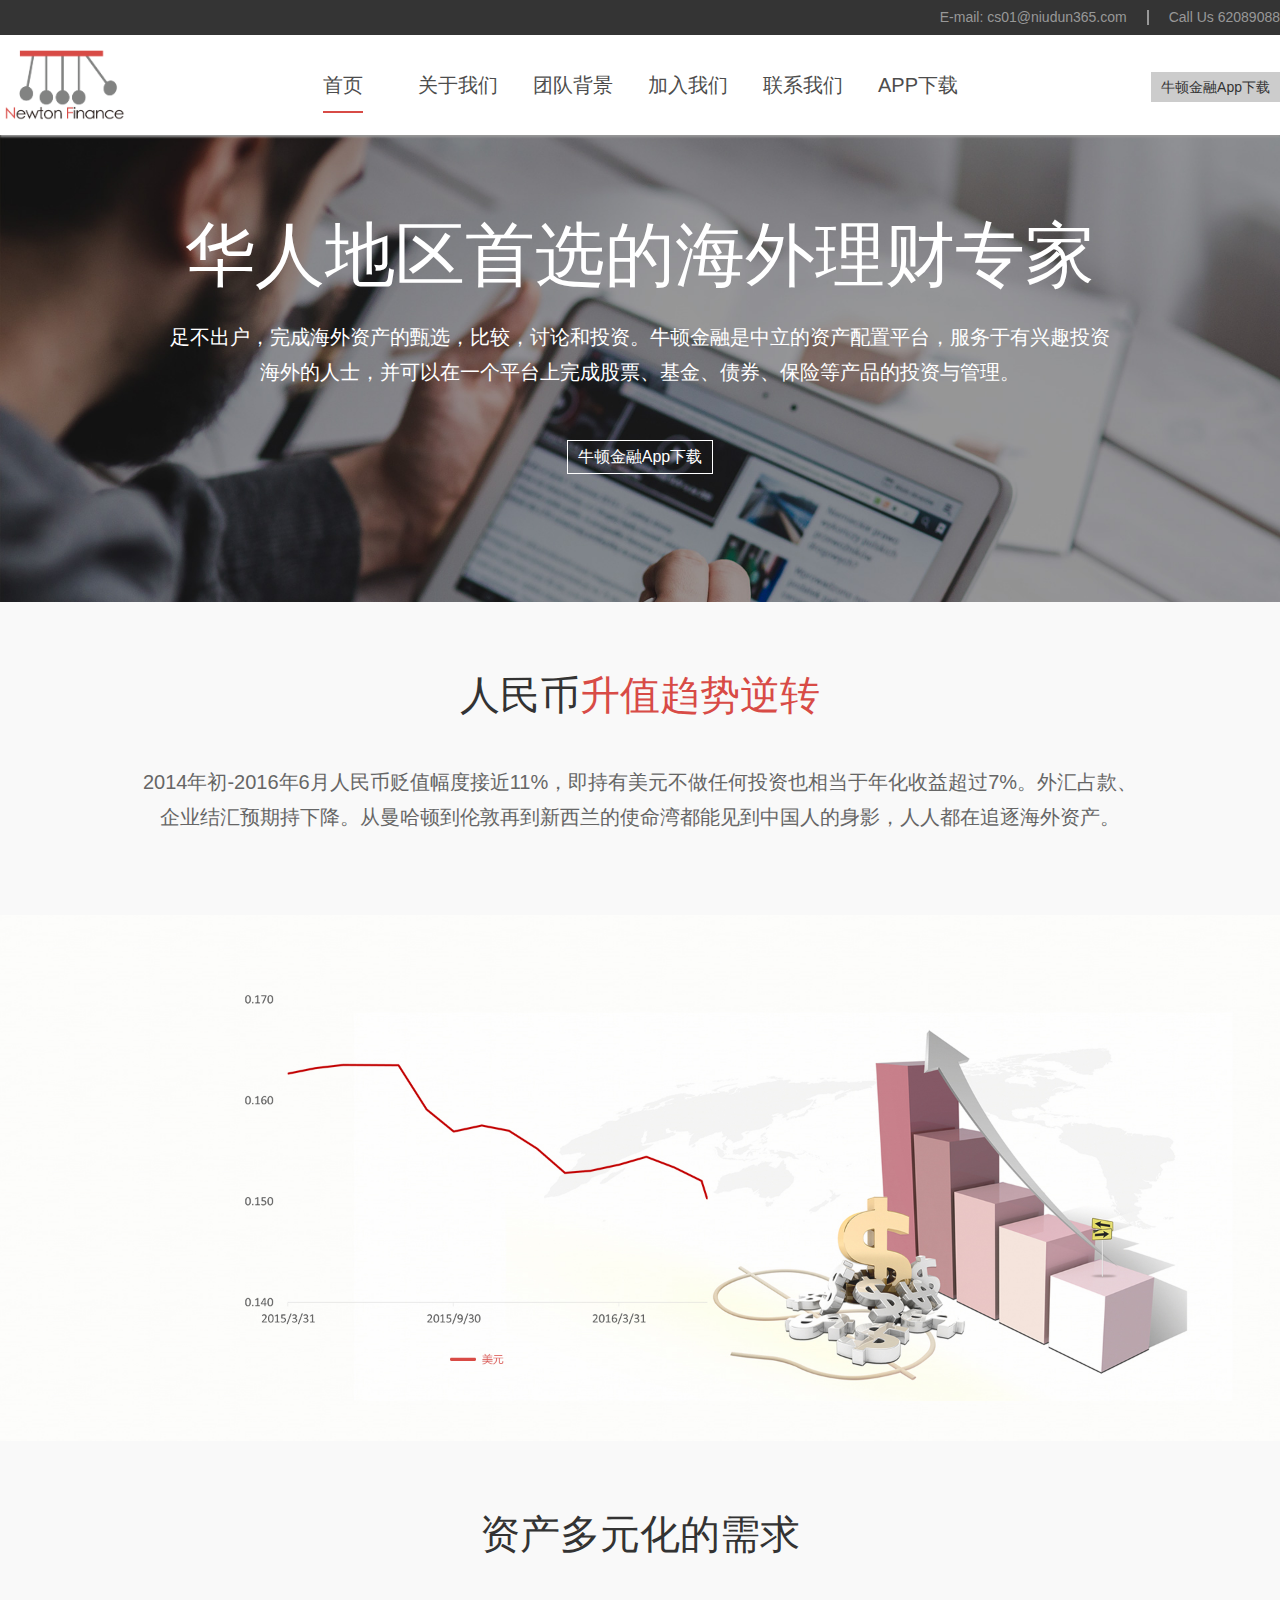
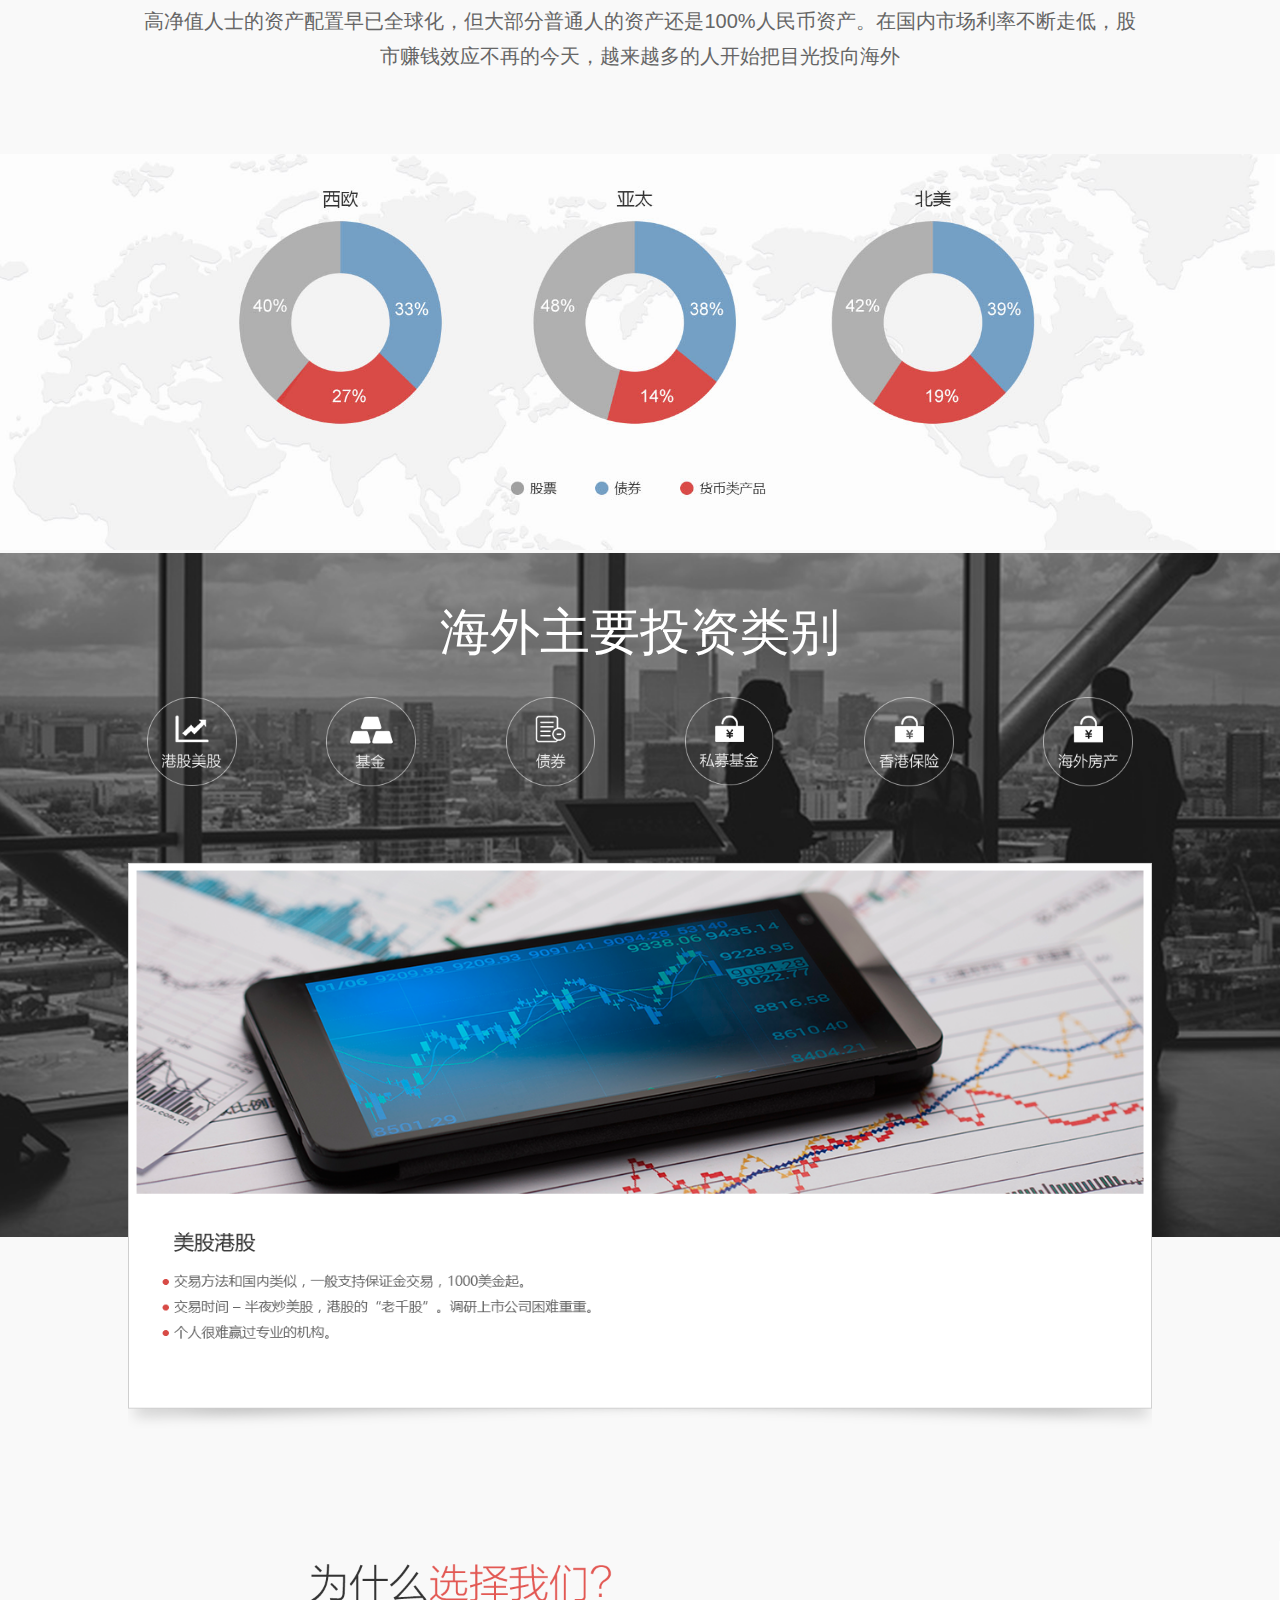
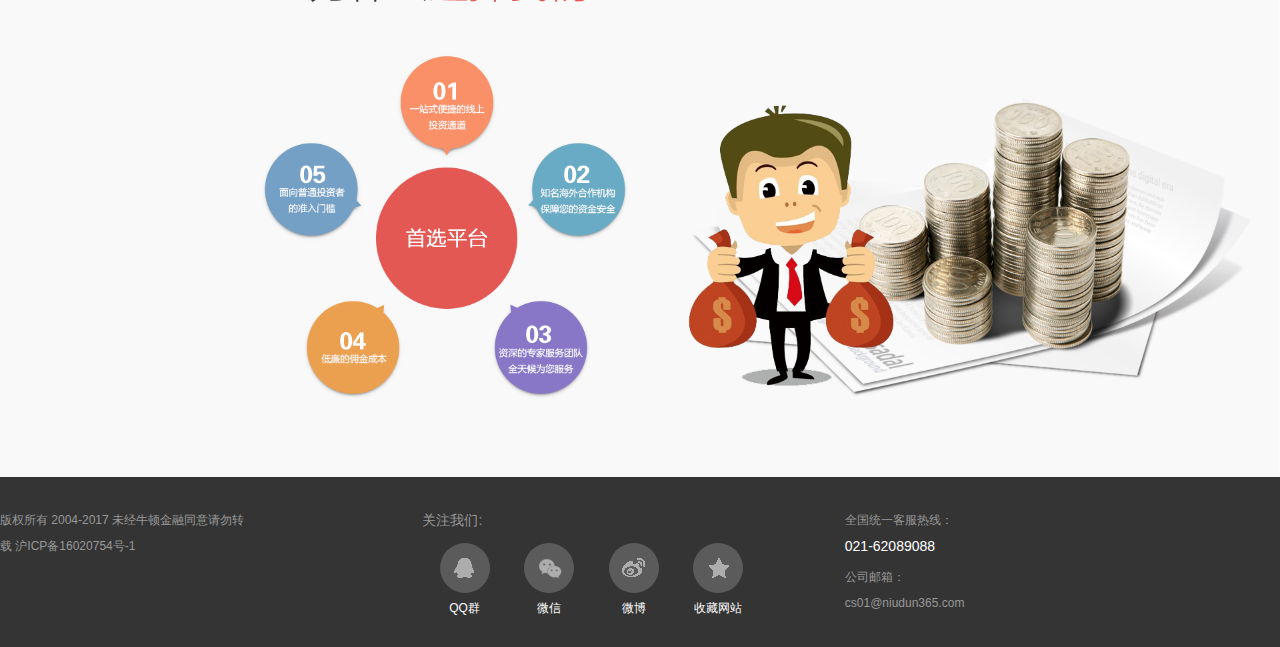
<file: html/index.html>
<!DOCTYPE html>
<html lang="en">
 <head>
  <meta charset="UTF-8" />
  <title>牛顿金融</title>
  <link rel="stylesheet" type="text/css" href="../css/reset_c2f153b.css" />
  <link rel="stylesheet" type="text/css" href="../css/Common_1e5eaa4.css" />
 </head>
 <body>
  <header class="inav">
   <div class="top">
    <div class="CWinth">
     <ul class="Topul">
      <li>Call Us 62089088</li>
      <li>E-mail: cs01@niudun365.com</li>
     </ul>
    </div>
   </div>
   <div class="CWinth headnav">
    <img src="../img/logo.png" height="80px" />
    <nav>
     <ul>
      <li><a class="active" href="index.html">首页</a></li>
      <li><a href="other.html?about">关于我们</a></li>
      <li><a href="other.html?team">团队背景</a></li>
      <li><a href="other.html?join">加入我们</a></li>
      <li><a href="other.html?call">联系我们</a></li>
      <li><a href="download.html">APP下载</a></li>
     </ul>
     <div>
      <a class="TMoney" href="download.html">牛顿金融App下载</a> 
      <!-- <span class="Tjinxuan">牛顿精选</span> -->
     </div>
    </nav>
   </div>
  </header>
  <div class="Content">
   <!-- bananer -->
   <div class="bannaer">
    <img src="../img/banner.jpg" width="100%" />
    <div class="CWinth bantitle">
     <h1>华人地区首选的海外理财专家</h1>
     <p>足不出户，完成海外资产的甄选，比较，讨论和投资。牛顿金融是中立的资产配置平台，服务于有兴趣投资海外的人士，并可以在一个平台上完成股票、基金、债券、保险等产品的投资与管理。</p>
     <span><a href="download.html">牛顿金融App下载</a></span>
    </div>
   </div>
   <!-- 人民币升值趋势逆转 -->
   <div>
    <div class="CWinth">
     <h2>人民币<span>升值趋势逆转</span></h2>
     <p>2014年初-2016年6月人民币贬值幅度接近11%，即持有美元不做任何投资也相当于年化收益超过7%。外汇占款、企业结汇预期持下降。从曼哈顿到伦敦再到新西兰的使命湾都能见到中国人的身影，人人都在追逐海外资产。</p>
    </div>
    <img src="../img/rem.jpg" width="100%" />
   </div>
   <!-- 资产多元化 -->
   <div>
    <div class="CWinth">
     <h2>资产多元化的需求</h2>
     <p>高净值人士的资产配置早已全球化，但大部分普通人的资产还是100%人民币资产。在国内市场利率不断走低，股市赚钱效应不再的今天，越来越多的人开始把目光投向海外</p>
    </div>
    <img src="../img/baifenbi.jpg" width="100%" />
   </div>
   <!--hongkong  -->
   <div class="hongkong" id="hongkong">
    <img src="../img/6_04.png" width="100%" />
    <div class="CWinth IconGroup">
     <h2>海外主要投资类别</h2>
     <ul class="ul6">
      <li><img src="../img/icon1.png" width="50%" /></li>
      <li><img src="../img/icon2.png" width="50%" /></li>
      <li><img src="../img/icon3.png" width="50%" /></li>
      <li><img src="../img/icon4.png" width="50%" /></li>
      <li><img src="../img/icon5.png" width="50%" /></li>
      <li><img src="../img/icon6.png" width="50%" /></li>
     </ul>
    </div>
    <!-- img切换 -->
    <div class="Tabimg">
     <img src="../img/img3.png" width="100%" /> 
     <img src="../img/img2.png" width="100%" /> 
     <img src="../img/img6.png" width="100%" /> 
     <img src="../img/img4.png" width="100%" /> 
     <img src="../img/img5.png" width="100%" /> 
     <img src="../img/img1.png" width="100%" />
    </div>
   </div>
   <!-- all -->
   <div class="all">
    <img src="../img/chouse.png" width="100%" />
   </div>
  </div>
  <footer>
   <div class="CWinth">
    <div>
     <p class="banquan">版权所有 2004-2017 未经牛顿金融同意请勿转载 沪ICP备16020754号-1</p>
    </div>
    <div>
     <p class="BotAbout">关注我们:</p>
     <ul>
      <li><i class="iconfont qq"></i><p>QQ群</p></li>
      <li><i class="iconfont weixin"></i><p>微信</p></li>
      <li><i class="iconfont weibo"></i><p>微博</p></li>
      <li><i class="iconfont star"></i><p>收藏网站</p></li>
     </ul>
    </div>
    <div>
     <p>全国统一客服热线：</p>
     <p class="bottel">021-62089088</p>
     <p>公司邮箱：</p>
     <p>cs01@niudun365.com</p>
    </div>
   </div>
  </footer>
  <script type="text/javascript" src="../js/jquery.min_6163309.js"></script>
  <script type="text/javascript">$(function(){
		$('.Tabimg').height($('.Tabimg').find('img').height());
      $('.ul6>li>img').mouseover(function(){
        var num=$(this).parent('li').index();

        $('.Tabimg').find('img').eq(num).fadeIn("100").siblings().fadeOut("500");
      })
	})</script>
 </body>
</html>
</file>
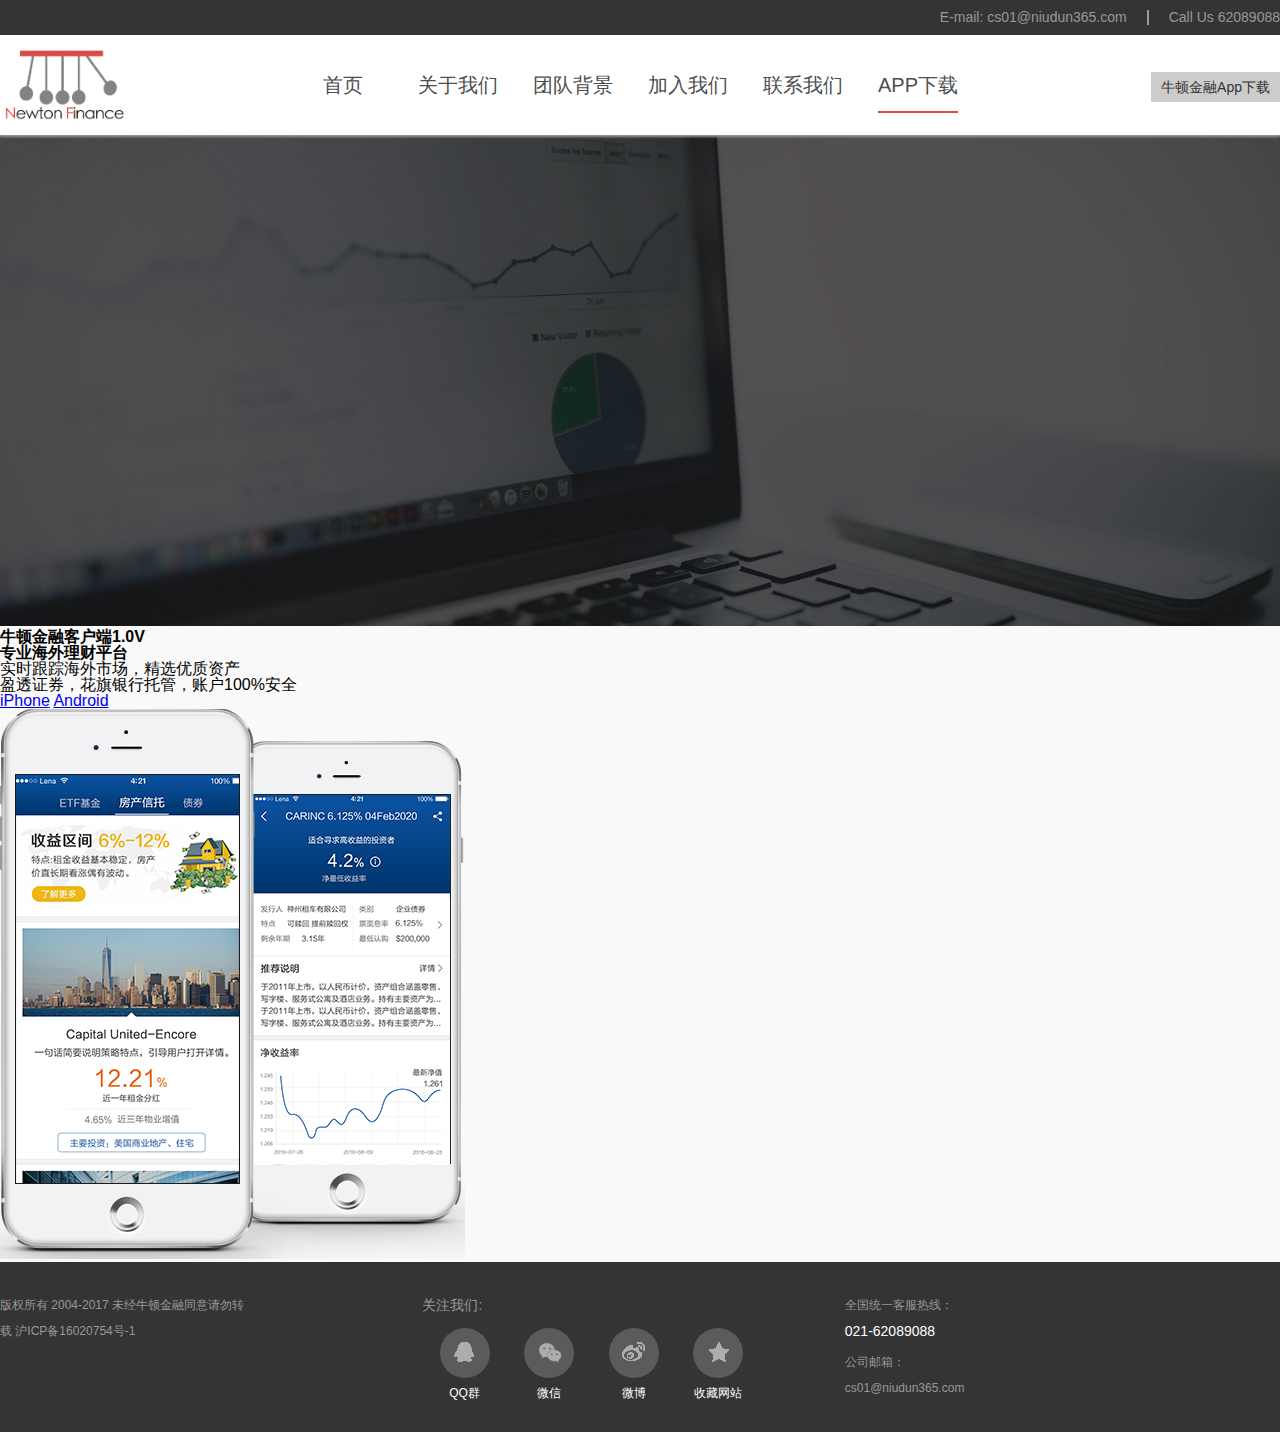
<file: html/download.html>
<!DOCTYPE html>
<html lang="en">
 <head>
  <meta charset="UTF-8" />
  <title>牛顿金融</title>
  <link rel="stylesheet" type="text/css" href="../css/reset_c2f153b.css" />
  <link rel="stylesheet" type="text/css" href="../css/Common_1e5eaa4.css" />
  <script>
    function IsPC() {
      var userAgentInfo = navigator.userAgent;
      var Agents = ["Android", "iPhone",
                "SymbianOS", "Windows Phone",
                "iPad", "iPod"];
      var flag = true;
      for (var v = 0; v < Agents.length; v++) {
        if (userAgentInfo.indexOf(Agents[v]) > 0) {
          flag = false;
          break;
        }
      }
      return flag;
    }

    if(!IsPC()) {
      location.href = 'mdownload.html';
    }
  </script>
 </head>
 <body>
  <header class="inav">
   <div class="top">
    <div class="CWinth">
     <ul class="Topul">
      <li>Call Us 62089088</li>
      <li>E-mail: cs01@niudun365.com</li>
     </ul>
    </div>
   </div>
   <div class="CWinth headnav">
    <img src="../img/logo.png" height="80px" />
    <nav>
     <ul>
      <li><a href="index.html">首页</a></li>
      <li><a href="other.html?about">关于我们</a></li>
      <li><a href="other.html?team">团队背景</a></li>
      <li><a href="other.html?join">加入我们</a></li>
      <li><a href="other.html?call">联系我们</a></li>
      <li><a class="active" href="download.html">APP下载</a></li>
     </ul>
     <div>
      <a class="TMoney" href="download.html">牛顿金融App下载</a> 
      <!-- <a class="TMoney" href="download.html">APP下载</a>  -->
      <!-- <span class="Tjinxuan">牛顿精选</span> -->
     </div>
    </nav>
   </div>
  </header>
  <div class="Content">
   <!-- bananer -->
    <div class="download">
      <img src="../img/download.jpg" width="100%" />
      <div class="download-content">
        <div class="download-text">
          <h5>牛顿金融客户端<span>1.0V</span></h5>
          <h3>专业海外理财平台</h3>
          <div class="download-text-info">        
            <p>实时跟踪海外市场，精选优质资产</p>
            <p>盈透证券，花旗银行托管，账户100%安全</p>
          </div>
          <div class="download-btn">
            <a href="https://itunes.apple.com/us/app/%E7%89%9B%E9%A1%BF%E9%87%91%E8%9E%8D2017/id1215507036?mt=8" class="download-ios">iPhone</a>
            <a href="http://a.app.qq.com/o/simple.jsp?pkgname=com.newton.finance" class="download-android">Android</a>
          </div>
        </div>
        <img src="../img/phone.png" alt="" class="download-img">
        <!-- <div class="download-img"></div> -->
      </div>
    </div>
  </div>
  <footer>
   <div class="CWinth">
    <div>
     <p class="banquan">版权所有 2004-2017 未经牛顿金融同意请勿转载 沪ICP备16020754号-1</p>
    </div>
    <div>
     <p class="BotAbout">关注我们:</p>
     <ul>
      <li><i class="iconfont qq"></i><p>QQ群</p></li>
      <li><i class="iconfont weixin"></i><p>微信</p></li>
      <li><i class="iconfont weibo"></i><p>微博</p></li>
      <li><i class="iconfont star"></i><p>收藏网站</p></li>
     </ul>
    </div>
    <div>
     <p>全国统一客服热线：</p>
     <p class="bottel">021-62089088</p>
     <p>公司邮箱：</p>
     <p>cs01@niudun365.com</p>
    </div>
   </div>
  </footer>
  <script type="text/javascript" src="../js/jquery.min_6163309.js"></script>
  <script type="text/javascript">
    $(function(){

      $('.Tabimg').height($('.Tabimg').find('img').height());
        $('.ul6>li>img').mouseover(function(){
          var num=$(this).parent('li').index();

          $('.Tabimg').find('img').eq(num).fadeIn("100").siblings().fadeOut("500");
        })
  	})
  </script>
 </body>
</html>
</file>
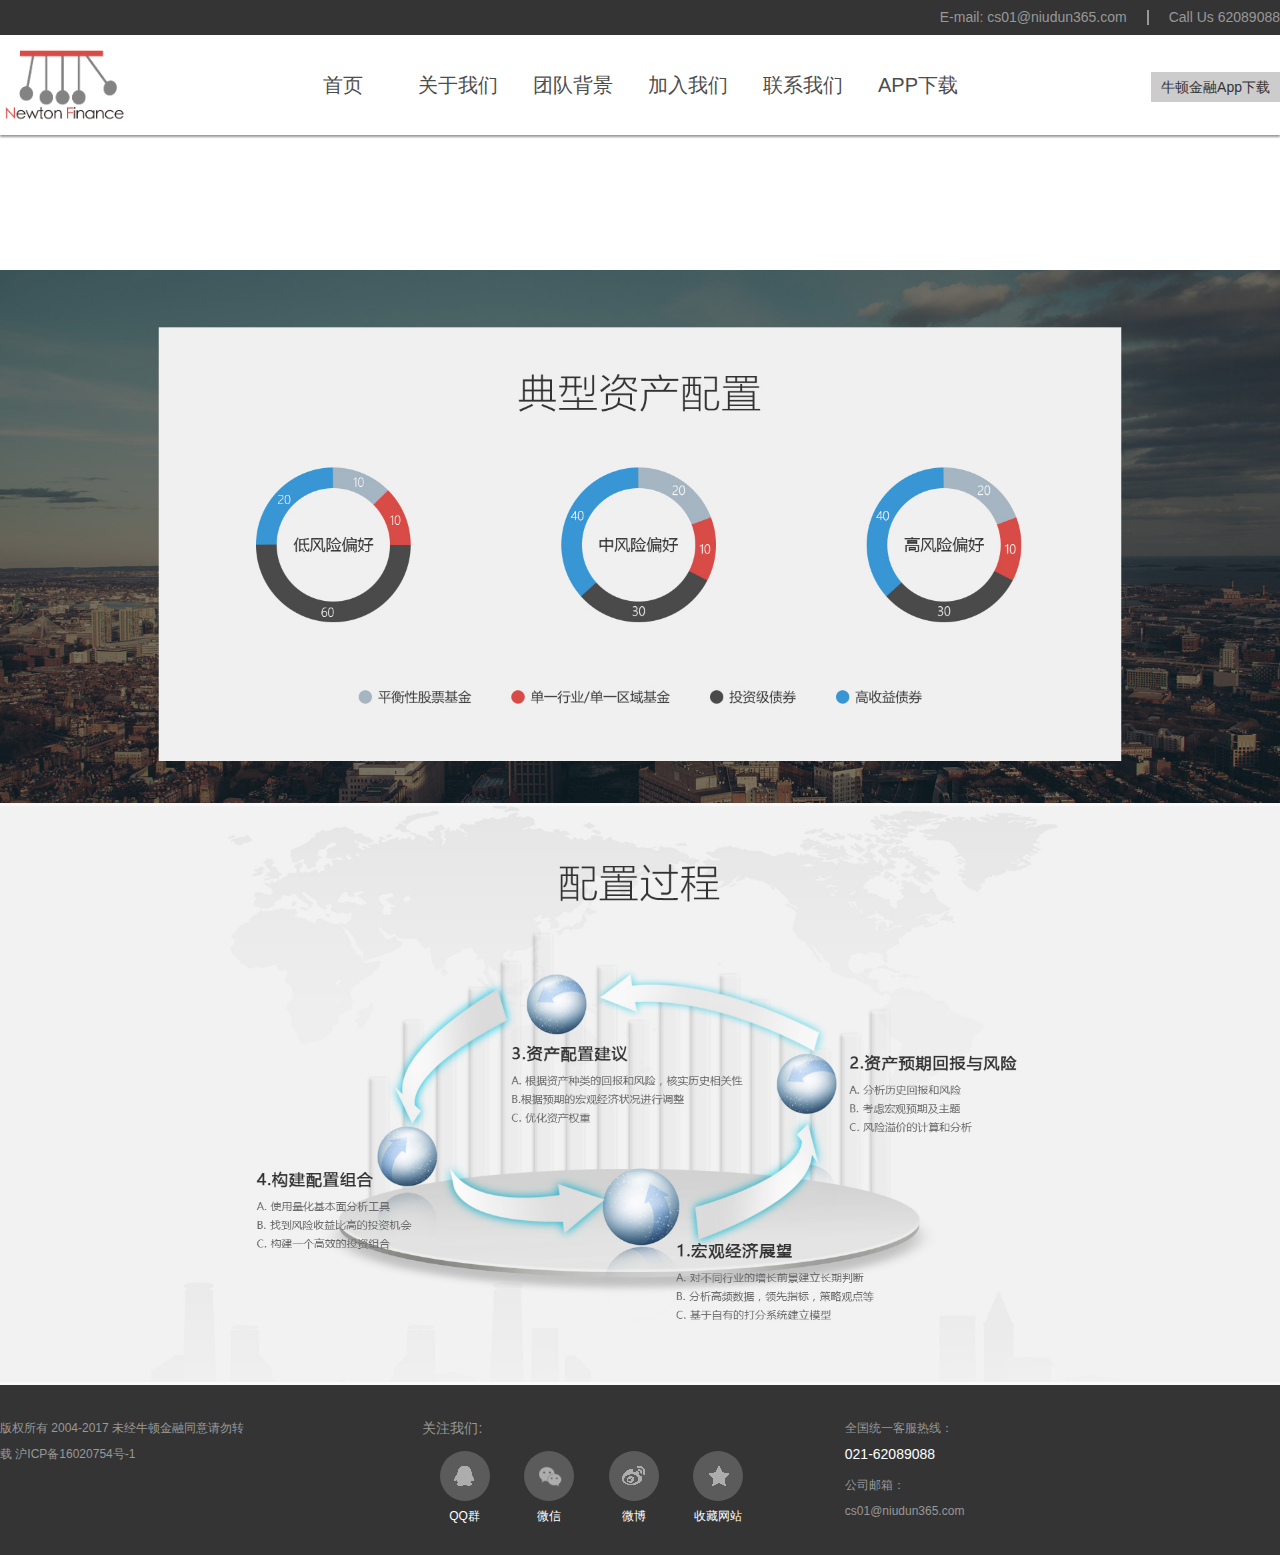
<file: html/Explain.html>
<!DOCTYPE html>
<html lang="en">
 <head>
  <meta charset="UTF-8" />
  <title>牛顿金融</title>
  <link rel="stylesheet" type="text/css" href="../css/reset_c2f153b.css" />
  <link rel="stylesheet" type="text/css" href="../css/Common_1e5eaa4.css" />
 </head>
 <body>
  <header>
   <div class="top">
    <div class="CWinth">
     <ul class="Topul">
      <li>Call Us 62089088</li>
      <li>E-mail: cs01@niudun365.com</li>
     </ul>
    </div>
   </div>
   <div class="CWinth headnav">
    <img src="../img/logo.png" height="80px" />
    <nav>
     <ul>
      <li><a href="index.html">首页</a></li>
      <li><a href="other.html#about">关于我们</a></li>
      <li><a href="other.html#team">团队背景</a></li>
      <li><a href="other.html#join">加入我们</a></li>
      <li><a href="other.html#call">联系我们</a></li>
      <li><a href="download.html">APP下载</a></li>
     </ul>
     <div>
      <a class="TMoney" href="download.html">牛顿金融App下载</a> 
      <!-- <a class="TMoney" href="download.html">APP下载</a>  -->
<!--       <span class="TMoney">基金交易网站</span> 
      <span class="Tjinxuan">牛顿精选</span> -->
     </div>
    </nav>
   </div>
  </header>
  <div class="Content">
   <!-- bananer -->
   <div class="bannaer">
    <img src="../img/eximg1.jpg" width="100%" />
    <div class="CWinth bantitle"></div>
   </div>
   <!-- 配置过程 -->
   <div>
    <img src="../img/eximg2.jpg" width="100%" />
   </div>
  </div>
  <footer>
   <div class="CWinth">
    <div>
     <p class="banquan">版权所有 2004-2017 未经牛顿金融同意请勿转载 沪ICP备16020754号-1</p>
    </div>
    <div>
     <p class="BotAbout">关注我们:</p>
     <ul>
      <li><i class="iconfont qq"></i><p>QQ群</p></li>
      <li><i class="iconfont weixin"></i><p>微信</p></li>
      <li><i class="iconfont weibo"></i><p>微博</p></li>
      <li><i class="iconfont star"></i><p>收藏网站</p></li>
     </ul>
    </div>
    <div>
     <p>全国统一客服热线：</p>
     <p class="bottel">021-62089088</p>
     <p>公司邮箱：</p>
     <p>cs01@niudun365.com</p>
    </div>
   </div>
  </footer>
  <script type="text/javascript" src="../js/jquery.min_6163309.js"></script>
  <script type="text/javascript">$(function(){
		$('.Tabimg').height($('.Tabimg').find('img').height());
      $('.ul6>li>img').mouseover(function(){
        var num=$(this).parent('li').index();

        $('.Tabimg').find('img').eq(num).fadeIn("100").siblings().fadeOut("500");
      })
	})</script>
 </body>
</html>
</file>
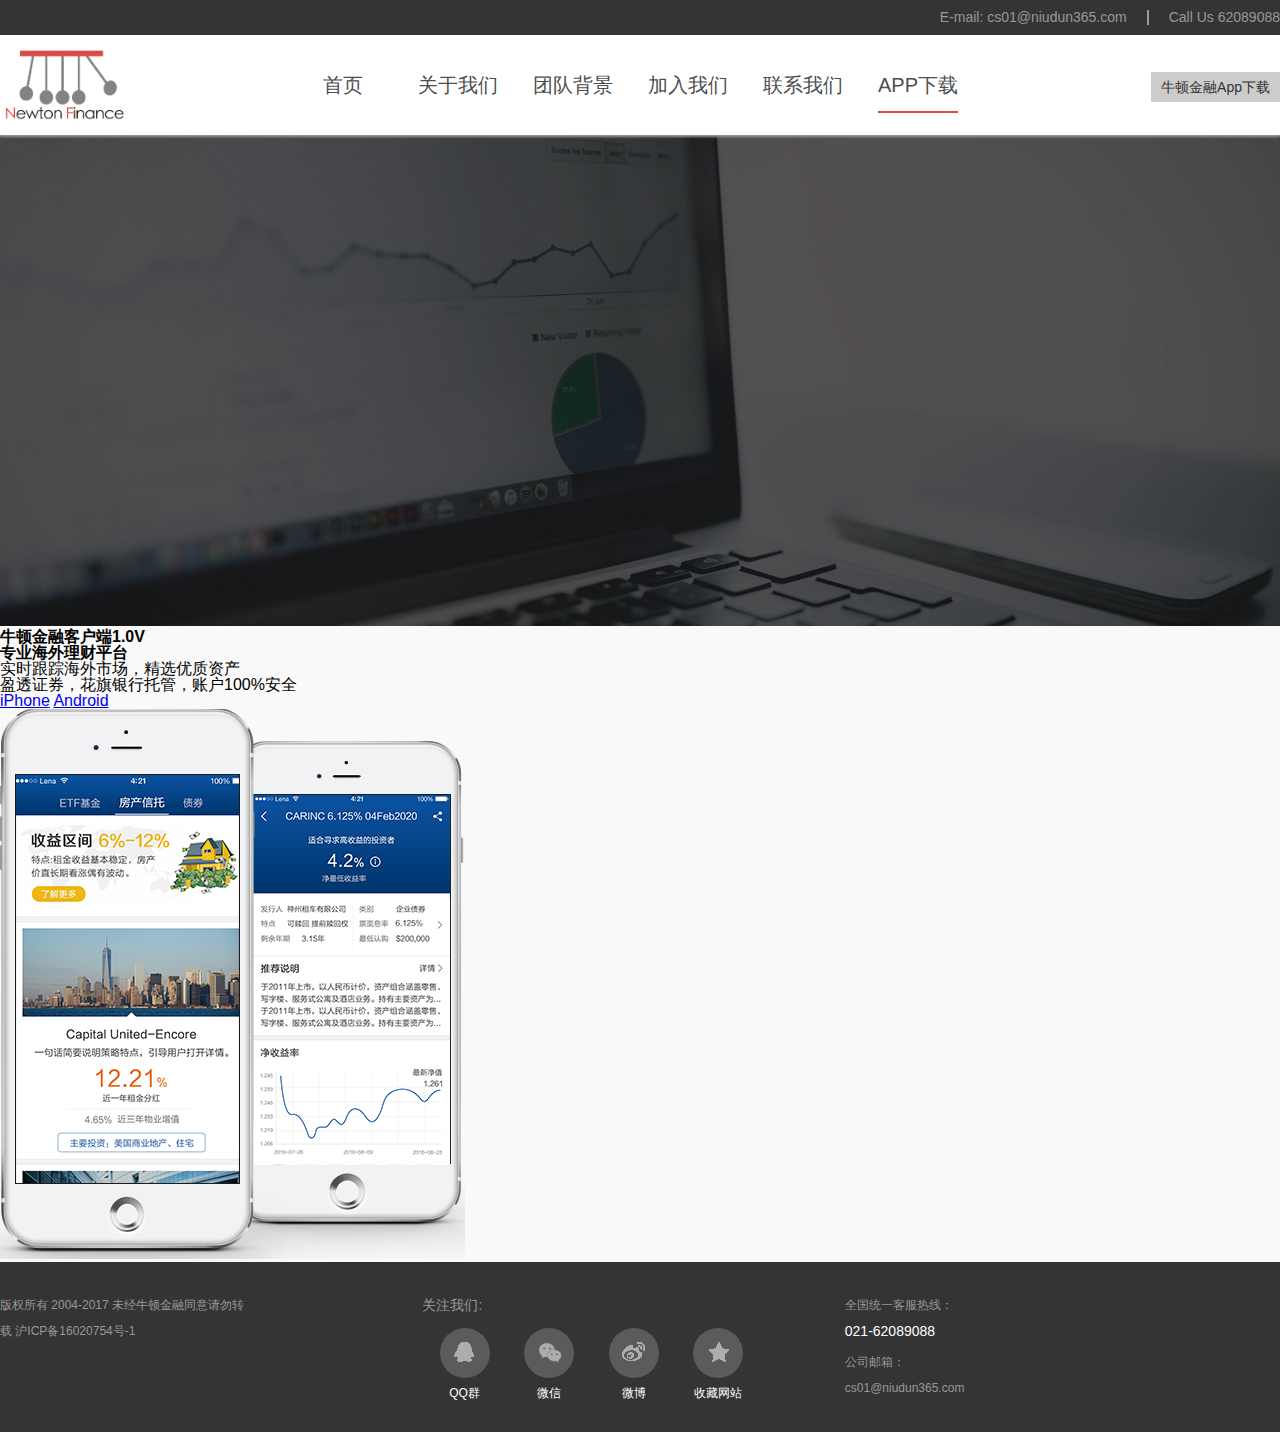
<file: html/mdownload.html>
<!DOCTYPE html>
<html>
<head>
	<meta charset="utf-8">
	<meta name="viewport" content="width=device-width, initial-scale=1, user-scalable=no">
	<meta name="apple-mobile-web-app-capable" content="yes">
	<meta name="apple-mobile-web-app-status-bar-style" content="black">
	<meta name="apple-mobile-web-app-title" content="Your title">
	<meta name="format-detection" content="telephone=no">
	<link rel="stylesheet" href="css/index.css">
  <script>
    function IsPC() {
      var userAgentInfo = navigator.userAgent;
      var Agents = ["Android", "iPhone",
                "SymbianOS", "Windows Phone",
                "iPad", "iPod"];
      var flag = true;
      for (var v = 0; v < Agents.length; v++) {
        if (userAgentInfo.indexOf(Agents[v]) > 0) {
          flag = false;
          break;
        }
      }
      return flag;
    }

    if(IsPC()) {
      location.href = 'download.html';
    }
  </script>
</head>
<title>牛顿金融App下载</title>
<link rel="stylesheet" href="./lib/swiper/dist/css/swiper.min.css">
<body>
<div class="swiper-container">
  <div class="swiper-wrapper">
    <div class="swiper-slide">
    	<h2>资金安全</h2>
    	<p>资金在本人账户，银行级别安全保障</p>
    	<img src="./img/banner1.png" alt="">
    </div>
    <div class="swiper-slide">
    	<h2>稳健投资</h2>
    	<p>足不出户，资产配置全球</p>
    	<img src="./img/banner2.png" alt="">
    </div>
    <div class="swiper-slide">
    	<h2>期限灵活</h2>
    	<p>投资期限短至一周，资金可随时转出</p>
    	<img src="./img/banner3.png" alt="">
    </div>
    <div class="swiper-slide">
      <h2>专业团队</h2>
      <p>资深投资经理坐镇，精选最高回报风险产品</p>
      <img src="./img/banner4.png" alt="">
    </div>
    <div class="swiper-slide download">
      <h3>牛顿金融客户端</h3>
      <h2>专业海外理财平台</h2>
      <p>实时跟踪海外市场，精选优质资产；盈透证券、花旗银行托管，账户100%安全</p>
      <div class="btns">
        <a class="btn" href="https://itunes.apple.com/us/app/%E7%89%9B%E9%A1%BF%E9%87%91%E8%9E%8D2017/id1215507036?mt=8">iPhone</a>
        <a class="btn" href="http://a.app.qq.com/o/simple.jsp?pkgname=com.newton.finance">Android</a>
      </div>
    </div>
  </div>
  <!-- 如果需要分页器 -->
  <div class="swiper-pagination"></div>
  
  <!-- 如果需要滚动条 -->
  <div class="swiper-scrollbar"></div>
</div>

<script src="./lib/swiper/dist/js/swiper.min.js"></script>
<script>        
  var mySwiper = new Swiper ('.swiper-container', {
    direction: 'vertical',
    loop: false,
    
    // 如果需要分页器
    pagination: '.swiper-pagination',
    
    // 如果需要前进后退按钮
    nextButton: '.swiper-button-next',
    prevButton: '.swiper-button-prev',
    
    // 如果需要滚动条
    scrollbar: '.swiper-scrollbar',
  })        
</script>
</body>
</body>
</html>
</file>
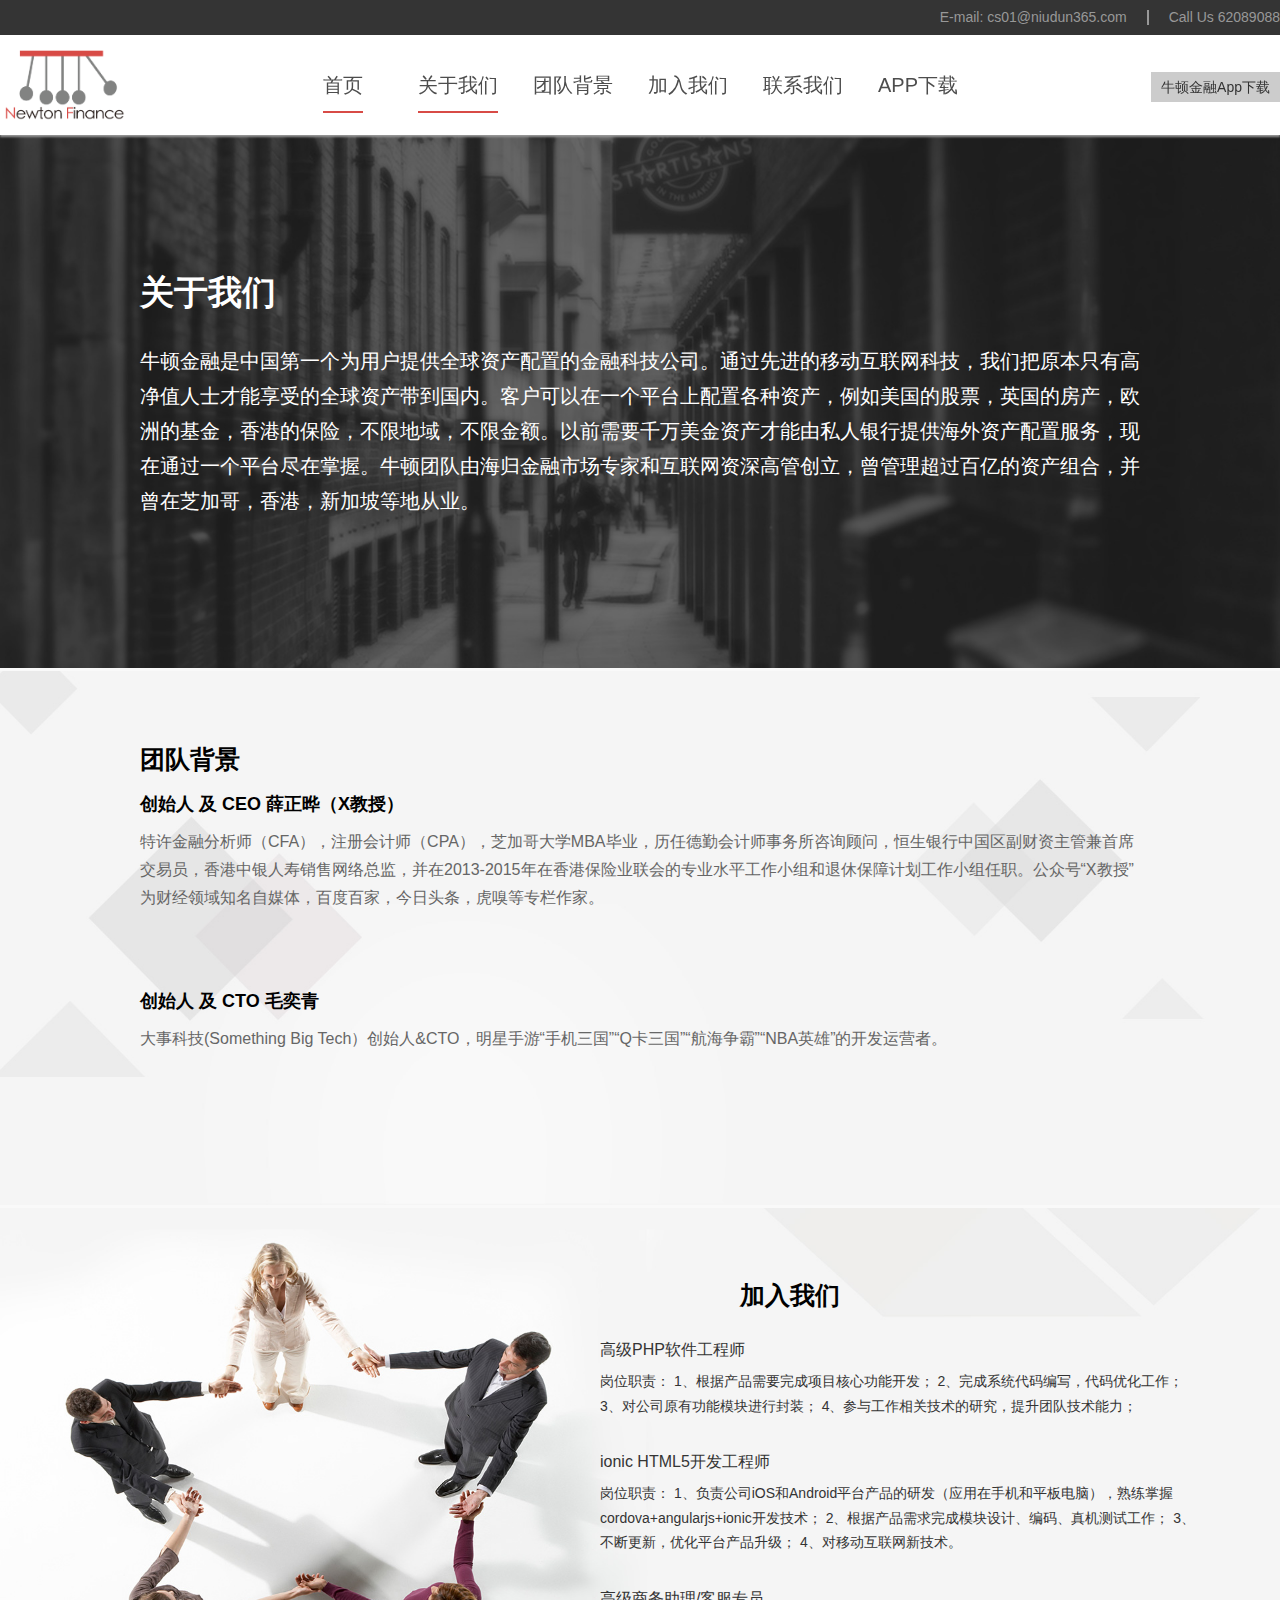
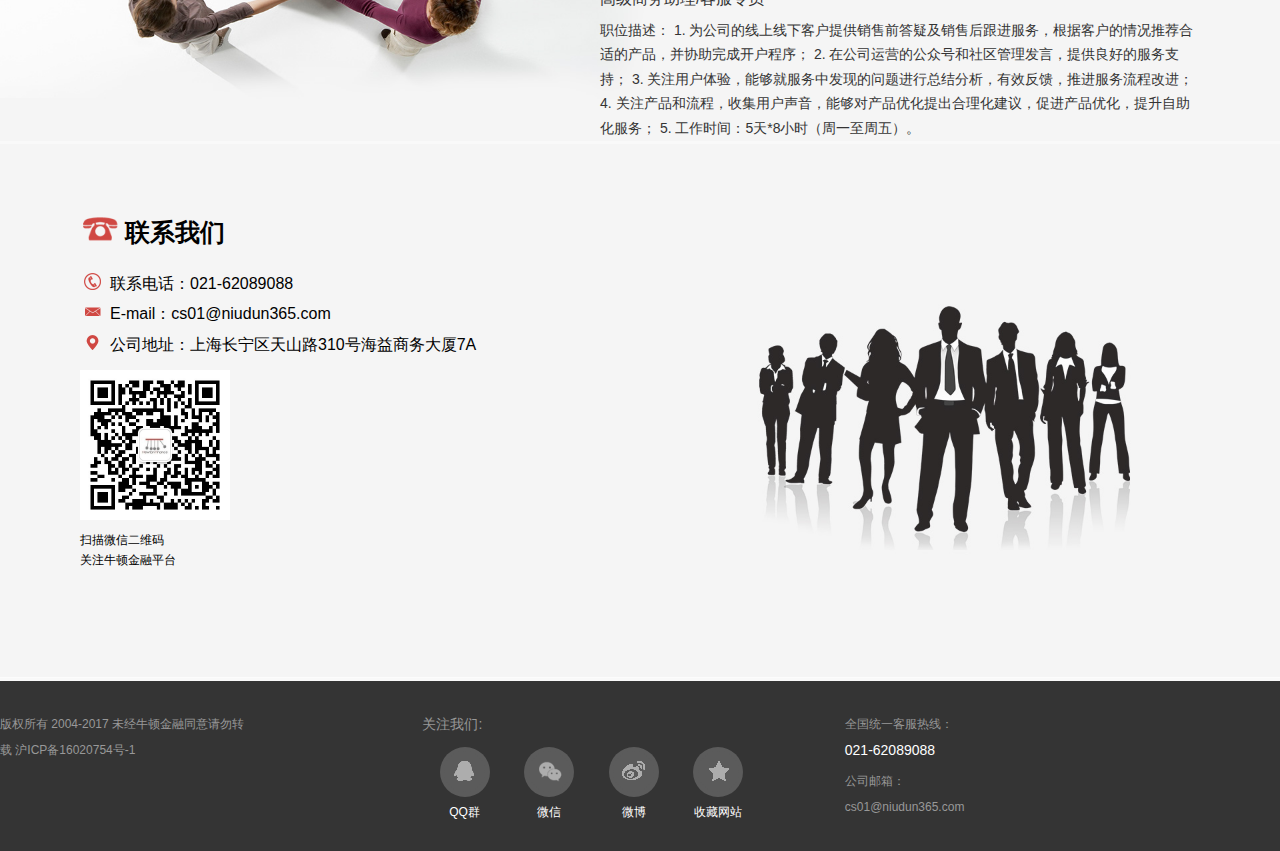
<file: html/other.html>
<!DOCTYPE html>
<html lang="en">
 <head>
  <meta charset="UTF-8" />
  <title>牛顿金融</title>
  <link rel="stylesheet" type="text/css" href="../css/reset_c2f153b.css" />
  <link rel="stylesheet" type="text/css" href="../css/Common_1e5eaa4.css" />
 </head>
 <body>
  <header class="onav">
   <div class="top">
    <div class="CWinth">
     <ul class="Topul">
      <li>Call Us 62089088</li>
      <li>E-mail: cs01@niudun365.com</li>
     </ul>
    </div>
   </div>
   <div class="CWinth headnav">
    <img src="../img/logo.png" height="80px" />
    <nav>
     <ul>
      <li><a href="index.html">首页</a></li>
      <li><a class="active" sid="about">关于我们</a></li>
      <li><a sid="team">团队背景</a></li>
      <li><a sid="join">加入我们</a></li>
      <li><a sid="call">联系我们</a></li>
      <li><a href="download.html">APP下载</a></li>
     </ul>
     <div>
      <a class="TMoney" href="download.html">牛顿金融App下载</a> 
      <!-- <span class="TMoney">牛顿金融App下载</span>  -->
      <!-- <span class="Tjinxuan">牛顿精选</span> -->
     </div>
    </nav>
   </div>
  </header>
  <div class="Content">
   <!--  关于我们-->
   <div id="about">
    <img src="../img/oimg1.jpg" width="100%" />
    <div class="CWinth abouttitle">
     <h1>关于我们</h1>
     <p>牛顿金融是中国第一个为用户提供全球资产配置的金融科技公司。通过先进的移动互联网科技，我们把原本只有高净值人士才能享受的全球资产带到国内。客户可以在一个平台上配置各种资产，例如美国的股票，英国的房产，欧洲的基金，香港的保险，不限地域，不限金额。以前需要千万美金资产才能由私人银行提供海外资产配置服务，现在通过一个平台尽在掌握。牛顿团队由海归金融市场专家和互联网资深高管创立，曾管理超过百亿的资产组合，并曾在芝加哥，香港，新加坡等地从业。</p>
    </div>
   </div>
   <!-- 团队背景 -->
   <div id="team">
    <img src="../img/oimg2.jpg" width="100%" />
    <div class="CWinth teamtitle">
     <h1>团队背景</h1>
     <h6>创始人 及 CEO 薛正晔（X教授）</h6>
     <p>特许金融分析师（CFA），注册会计师（CPA），芝加哥大学MBA毕业，历任德勤会计师事务所咨询顾问，恒生银行中国区副财资主管兼首席交易员，香港中银人寿销售网络总监，并在2013-2015年在香港保险业联会的专业水平工作小组和退休保障计划工作小组任职。公众号“X教授”为财经领域知名自媒体，百度百家，今日头条，虎嗅等专栏作家。</p>
     <h6>创始人 及 CTO 毛奕青</h6>
     <p>大事科技(Something Big Tech）创始人&amp;CTO，明星手游“手机三国”“Q卡三国”“航海争霸”“NBA英雄”的开发运营者。</p>
    </div>
   </div>
   <!-- 加入我们 -->
   <div id="join">
    <img src="../img/oimg3.jpg" width="100%" />
    <div class="jointitle">
     <h1>加入我们</h1>
     <p>高级PHP软件工程师</p>
     <p class="mgb">岗位职责： 1、根据产品需要完成项目核心功能开发； 2、完成系统代码编写，代码优化工作； 3、对公司原有功能模块进行封装； 4、参与工作相关技术的研究，提升团队技术能力； </p>
     <p> ionic HTML5开发工程师 </p>
     <p class="mgb">岗位职责： 1、负责公司iOS和Android平台产品的研发（应用在手机和平板电脑），熟练掌握cordova+angularjs+ionic开发技术； 2、根据产品需求完成模块设计、编码、真机测试工作； 3、不断更新，优化平台产品升级； 4、对移动互联网新技术。</p> 
     <p>高级商务助理/客服专员</p>
     <p class="mgb">职位描述： 1. 为公司的线上线下客户提供销售前答疑及销售后跟进服务，根据客户的情况推荐合适的产品，并协助完成开户程序； 2. 在公司运营的公众号和社区管理发言，提供良好的服务支持； 3. 关注用户体验，能够就服务中发现的问题进行总结分析，有效反馈，推进服务流程改进； 4. 关注产品和流程，收集用户声音，能够对产品优化提出合理化建议，促进产品优化，提升自助化服务； 5. 工作时间：5天*8小时（周一至周五）。 </p> 
     <p> 简历请投递至邮箱： HR@niudun365.com </p> 
    </div>
   </div>
   <!-- 联系我们 -->
   <div id="call">
    <img src="../img/oimg4.jpg" width="100%" />
    <div class="calltitle">
     <h1><img src="../img/cimg1.png" width="40" />联系我们</h1>
     <p><img src="../img/cimg2.png" width="25" />联系电话：021-62089088</p>
     <p><img src="../img/cimg4.png" width="25" />E-mail：cs01@niudun365.com</p>
     <p><img src="../img/cimg3.png" width="25" />公司地址：上海长宁区天山路310号海益商务大厦7A</p>
     <img src="../img/cimg5.jpg" width="150" />
     <p class="font12">扫描微信二维码</p>
     <p class="font12">关注牛顿金融平台</p>
    </div>
   </div>
  </div>
  <footer>
   <div class="CWinth">
    <div>
     <p class="banquan">版权所有 2004-2017 未经牛顿金融同意请勿转载 沪ICP备16020754号-1</p>
    </div>
    <div>
     <p class="BotAbout">关注我们:</p>
     <ul>
      <li><i class="iconfont qq"></i><p>QQ群</p></li>
      <li><i class="iconfont weixin"></i><p>微信</p></li>
      <li><i class="iconfont weibo"></i><p>微博</p></li>
      <li><i class="iconfont star"></i><p>收藏网站</p></li>
     </ul>
    </div>
    <div>
     <p>全国统一客服热线：</p>
     <p class="bottel">021-62089088</p>
     <p>公司邮箱：</p>
     <p>cs01@niudun365.com</p>
    </div>
   </div>
  </footer>
  <script type="text/javascript" src="../js/jquery.min_6163309.js"></script>
  <script type="text/javascript">$(function(){
    //hash
     //var hash=window.location.hash;
   var hash=window.location.search;
     var sea=hash.split('?')[1];
      $('nav li').each(function(){
        if($(this).find('a').attr('sid')==sea){
          $(this).find('a').addClass('active');
        }else{
             $(this).find('a').removeClass('active');
        }
        var toph=$('#'+sea).offset().top-135;
        $(window).scrollTop(toph);
    })
    //点击
   $('nav li').click(function(){
        $(this).find('a').addClass('active');
        $(this).siblings().find('a').removeClass('active');
        var toph=$('#'+$(this).find('a').attr('sid')).offset().top-135;
        $(window).scrollTop(toph);
   })
   //滚动
 $(window).scroll(function() {
    var top= $(window).scrollTop();
    var about=$('#about').offset().top;
    var team=$('#team').offset().top-135;
    var join=$('#join').offset().top-135;
    var call=$('#call').offset().top-135;

    if(top<team){
      $('nav li').each(function(){
        if($(this).find('a').attr('sid')=='about'){
          $(this).find('a').addClass('active');
        }else{
             $(this).find('a').removeClass('active');
        }
      })
    }else if(top>team&&top<join){
     $('nav li').each(function(){
        if($(this).find('a').attr('sid')=='team'){
          $(this).find('a').addClass('active');
        }else{
             $(this).find('a').removeClass('active');
        }
      })
    }else if(top>join&&top<call){
       $('nav li').each(function(){
        if($(this).find('a').attr('sid')=='join'){
          $(this).find('a').addClass('active');
        }else{
             $(this).find('a').removeClass('active');
        }
      })

    }else if(top>call){
         $('nav li').each(function(){
        if($(this).find('a').attr('sid')=='call'){
          $(this).find('a').addClass('active');
        }else{
             $(this).find('a').removeClass('active');
        }
      })
    }





   });

  })</script>
 </body>
</html>
</file>
<file: css/Common_1e5eaa4.css>
@charset "utf-8";

@font-face {
    font-family:iconfont;src:url(//at.alicdn.com/t/font_1467950080_0210867.eot);src:url(//at.alicdn.com/t/font_1467950080_0210867.eot?#iefix) format('embedded-opentype'),url(//at.alicdn.com/t/font_1467950080_0210867.woff) format('woff'),url(//at.alicdn.com/t/font_1467950080_0210867.ttf) format('truetype'),url(//at.alicdn.com/t/font_1467950080_0210867.svg#iconfont) format('svg')
}

.iconfont {
    font-family: iconfont;
    font-size: 16px;
    font-style: normal
}

body,html {
    /*font-family: '黑体','微软雅黑','宋体'*/
    font-family: "Helvetica Neue", Helvetica, Arial, "Microsoft Yahei", "Hiragino Sans GB", "Heiti SC", "WenQuanYi Micro Hei", sans-serif;
}

.top {
    width: 100%;
    height: 35px;
    overflow: hidden;
    vertical-align: top;
    background: #343434;
    color: #989898
}

.CWinth {
    width: 1280px;
    margin: 0 auto
}

.CWinth h2 {
    font-size: 40px;
    color: #333;
    text-align: center;
    margin: 70px 0 50px;
    font-weight: 100
}

.CWinth h2 span {
    color: #d84b46
}

.CWinth>p {
    text-align: center;
    color: #666;
    font-size: 20px;
    line-height: 1.75;
    /*font-size: 14px;
    line-height: 25px;*/
    padding: 0 140px;
    margin-bottom: 80px
}

.Content {
    background: #F9F9F9;
    margin-top: 135px
}

.Topul {
    list-style: none;
    text-align: right;
    margin-top: 10px;
    height: 15px;
    line-height: 15px;
    width: 100%
}

.Topul li {
    float: right;
    margin-left: 20px;
    cursor: pointer;
    font-size: 14px
}

.Topul li:last-child {
    border-right: 2px solid #989898;
    padding-right: 20px
}

header {
    box-shadow: 0 2px 2px #999;
    margin-bottom: 5px
}

.headnav {
    height: 100px;
    position: relative;
    text-align: right
}

.headnav img {
    position: absolute;
    top: 10px;
    left: 0;
    cursor: pointer
}

.headnav ul {
    display: inline-block;
    height: 100px;
    width: 800px;
    font-size: 0
}

.headnav ul li {
    display: inline-block;
    height: 100px;
    line-height: 100px;
    width: 115px;
    font-size: 16px;
    text-align: center
}

.headnav ul a {
    color: #4d4d4d;
    text-decoration: none;
    cursor: pointer;
    width: 20px;
    padding-bottom: 15px;
    font-size: 20px;
}

.headnav ul a:hover,.headnav ul .active {
    border-bottom: 2px solid #d84b46
}

.headnav div {
    display: inline-block;
    /*height: 100px;*/
    width: 300px;
    font-size: 0
}

.headnav div span, .headnav div a {
    font-size: 14px;
    display: inline-block;
    height: 30px;
    line-height: 30px;
    padding: 0 10px;
    cursor: pointer;
    text-decoration: none
}

.headnav div .TMoney {
    background: #ccc;
    color: #333
}

.headnav div .Tjinxuan {
    background: #d84b46;
    color: #fff;
    margin-left: 2px
}

.bannaer {
    position: relative
}

.bannaer .bantitle {
    position: absolute;
    height: 200px;
    top: 50%;
    left: 50%;
    transform: translate(-640px,-150px);
    text-align: center
}

.bannaer .bantitle h1 {
    font-size: 70px;
    color: #fff;
    font-weight: 400
}

.bannaer .bantitle p {
    color: #fff;
    /*line-height: 20px;*/
    margin: 30px
}

.bannaer .bantitle span a {
    display: inline-block;
    padding: 8px 10px;
    color: #fff;
    text-decoration: none;
    border: 1px solid #fff;
    margin-top: 20px
}

.hongkong {
    width: 100%;
    height: 100%;
    background: #F9F9F9;
    position: relative;
    padding-bottom: 1px
}

.IconGroup {
    position: absolute;
    height: 300px;
    top: 50%;
    left: 50%;
    transform: translate(-640px,-120%);
    text-align: center;
    overflow: hidden
}

.IconGroup h2 {
    color: #fff;
    font-weight: 400;
    font-size: 50px;
    margin-bottom: 40px
}

.Tabimg {
    position: absolute;
    top: 50%;
    left: 50%;
    transform: translate(-50%,-35px);
    width: 80%
}

.Tabimg img {
    display: none
}

.Tabimg img:first-child {
    display: block
}

.ul6 {
    font-size: 0;
    list-style: none;
    text-align: center
}

.ul6 li {
    display: inline-block;
    vertical-align: top;
    font-size: 14px;
    width: 14%;
    cursor: pointer
}

.ul6 img {
    -moz-transition: transform .3s;
    -webkit-transition: transform .3s;
    -o-transition: transform .3s;
    transition: transform .3s;
    transform-origin: center center
}

.ul6 img:hover {
    -moz-transform: scale(1.2);
    -webkit-transform: scale(1.2);
    -o-transform: scale(1.2);
    transform: scale(1.2)
}

.all {
    width: 100%;
    height: auto;
    overflow: hidden;
    margin-top: 300px
}

footer {
    width: 100%;
    height: 170px;
    background: #343434;
    color: #989898;
    overflow: hidden
}

footer .CWinth {
    font-size: 0
}

footer .CWinth div {
    display: inline-block;
    vertical-align: top;
    font-size: 14px;
    width: 33%;
    vertical-align: bottom;
    height: 150px;
    padding-top: 30px
}

footer .CWinth .banquan {
    width: 250px
}

footer .CWinth p {
    text-align: left;
    font-size: 12px;
    line-height: 26px
}

footer .CWinth .bottel {
    color: #fff;
    font-size: 14px;
    cursor: pointer;
    margin-bottom: 5px
}

footer .CWinth .bottel i {
    color: #fff
}

footer .CWinth .BotAbout {
    font-size: 14px;
    margin-bottom: 10px
}

footer .CWinth ul {
    font-size: 0;
    list-style: none
}

footer .CWinth ul li {
    display: inline-block;
    vertical-align: top;
    font-size: 14px;
    width: 20%;
    cursor: pointer;
    text-align: center
}

footer .CWinth ul i {
    display: inline-block;
    width: 50px;
    height: 50px;
    background: #5b5b5b;
    -moz-border-radius: 25px;
    -webkit-border-radius: 25px;
    border-radius: 25px;
    color: #adadad;
    font-size: 30px;
    text-align: center;
    line-height: 46px;
    background: #5b5b5b url("../img/footer-qq.png") no-repeat;
    background-position: center;
}

footer .CWinth ul i.qq {
	background-image: url("../img/footer-qq.png");
}
footer .CWinth ul i.weixin {
	background-image: url("../img/footer-weixin.png");
}
footer .CWinth ul i.weibo {
	background-image: url("../img/footer-weibo.png");
}
footer .CWinth ul i.star {
	background-image: url("../img/footer-star.png");
}
footer .CWinth ul p {
    text-align: center;
    color: #fff
}

#about,#team,#join,#call {
    position: relative
}

#about div,#team div,#join div,#call div {
    position: absolute
}

.abouttitle {
    top: 20%;
    left: 50%;
    transform: translateX(-640px);
    text-align: left
}

.abouttitle h1 {
    font-size: 34px;
    line-height: 3;
    /*font-size: 25px;*/
    /*line-height: 70px;*/
    color: #fff;
    padding: 0 140px;
    font-family: '微软雅黑'
}

.abouttitle p {
    color: #fff;
    /*line-height: 25px;*/
    line-height: 1.75;
    /*font-size: 14px;*/
    font-size: 20px;
    text-align: left;
    font-weight: 100;
    font-family: '宋体'
}

.teamtitle {
    top: 10%;
    left: 50%;
    transform: translateX(-640px)
}

.teamtitle h1 {
    font-size: 25px;
    line-height: 70px;
    color: #000;
    padding: 0 140px;
    font-family: '微软雅黑'
}

.teamtitle h6 {
    font-size: 18px;
    padding: 0 140px
}

.teamtitle p {
    text-align: left;
    font-size: 16px;
    /*line-height: 20px;*/
    margin-top: 15px
}

.jointitle {
    width: 600px;
    padding-right: 80px;
    padding-left: 600px;
    top: 10%;
    left: 50%;
    transform: translateX(-640px)
}

.jointitle h1 {
    font-size: 25px;
    line-height: 70px;
    color: #000;
    padding: 0 140px;
    font-family: '微软雅黑'
}

.jointitle p {
    text-align: left;
    line-height: 1.75;
    /*line-height: 20px;*/
    margin-top: 5px;
    font-size: 16px;
    color: #343434
}

.jointitle .mgb {
    margin-bottom: 30px;
    font-size: 14px
}

.calltitle {
    width: 600px;
    padding-left: 80px;
    padding-right: 600px;
    top: 10%;
    left: 50%;
    transform: translateX(-640px)
}

.calltitle h1 {
    font-size: 25px;
    line-height: 70px;
    color: #000;
    font-family: '微软雅黑'
}

.calltitle>img {
    margin: 10px 5px 10px 0
}

.calltitle img {
    vertical-align: sub;
    margin-right: 5px
}

.calltitle p {
    line-height: 30px;
    font-size: 16px
}

.calltitle .font12 {
    font-size: 12px;
    line-height: 20px
}

.onav {
    position: fixed;
    top: 0;
    left: 0;
    width: 100%;
    background: #FFF;
    z-index: 999
}

.inav {
		position: absolute;
    top: 0;
    left: 0;
    width: 100%;
    background: #FFF;
    z-index: 999
}
</file>
<file: html/css/index.css>
*{box-sizing:border-box}body,html{right:2.0351381075171268e+21}.swiper-container,body,html{width:100%;height:100%;margin:0 auto}.swiper-container{max-width:414px;background:url(../img/bg.jpg) no-repeat;background-size:100%;background-position:bottom}h2,p{font-size:18px;color:#fff;text-align:center;margin:0 auto;padding:0 40px;line-height:1.5}h2{margin-top:15px;font-size:26px}img{position:absolute;bottom:0;left:0;right:0;width:60%;margin:0 auto;display:block}.download{position:relative;padding-top:80px}.download h2{text-align:left}.download h3{font-size:18px;color:#fff;font-weight:400;margin:0 auto;padding:0 40px;line-height:1.5}.download p{text-align:justify;word-break:break-all}.btns{width:100%;margin-top:50px;padding:0 40px}.btn{width:100%;height:44px;line-height:44px;margin:0 auto;margin-bottom:32px;color:#fff;background-color:#52caf5;font-size:26px;text-align:center;border-radius:6px;display:block;text-decoration:none}
</file>
